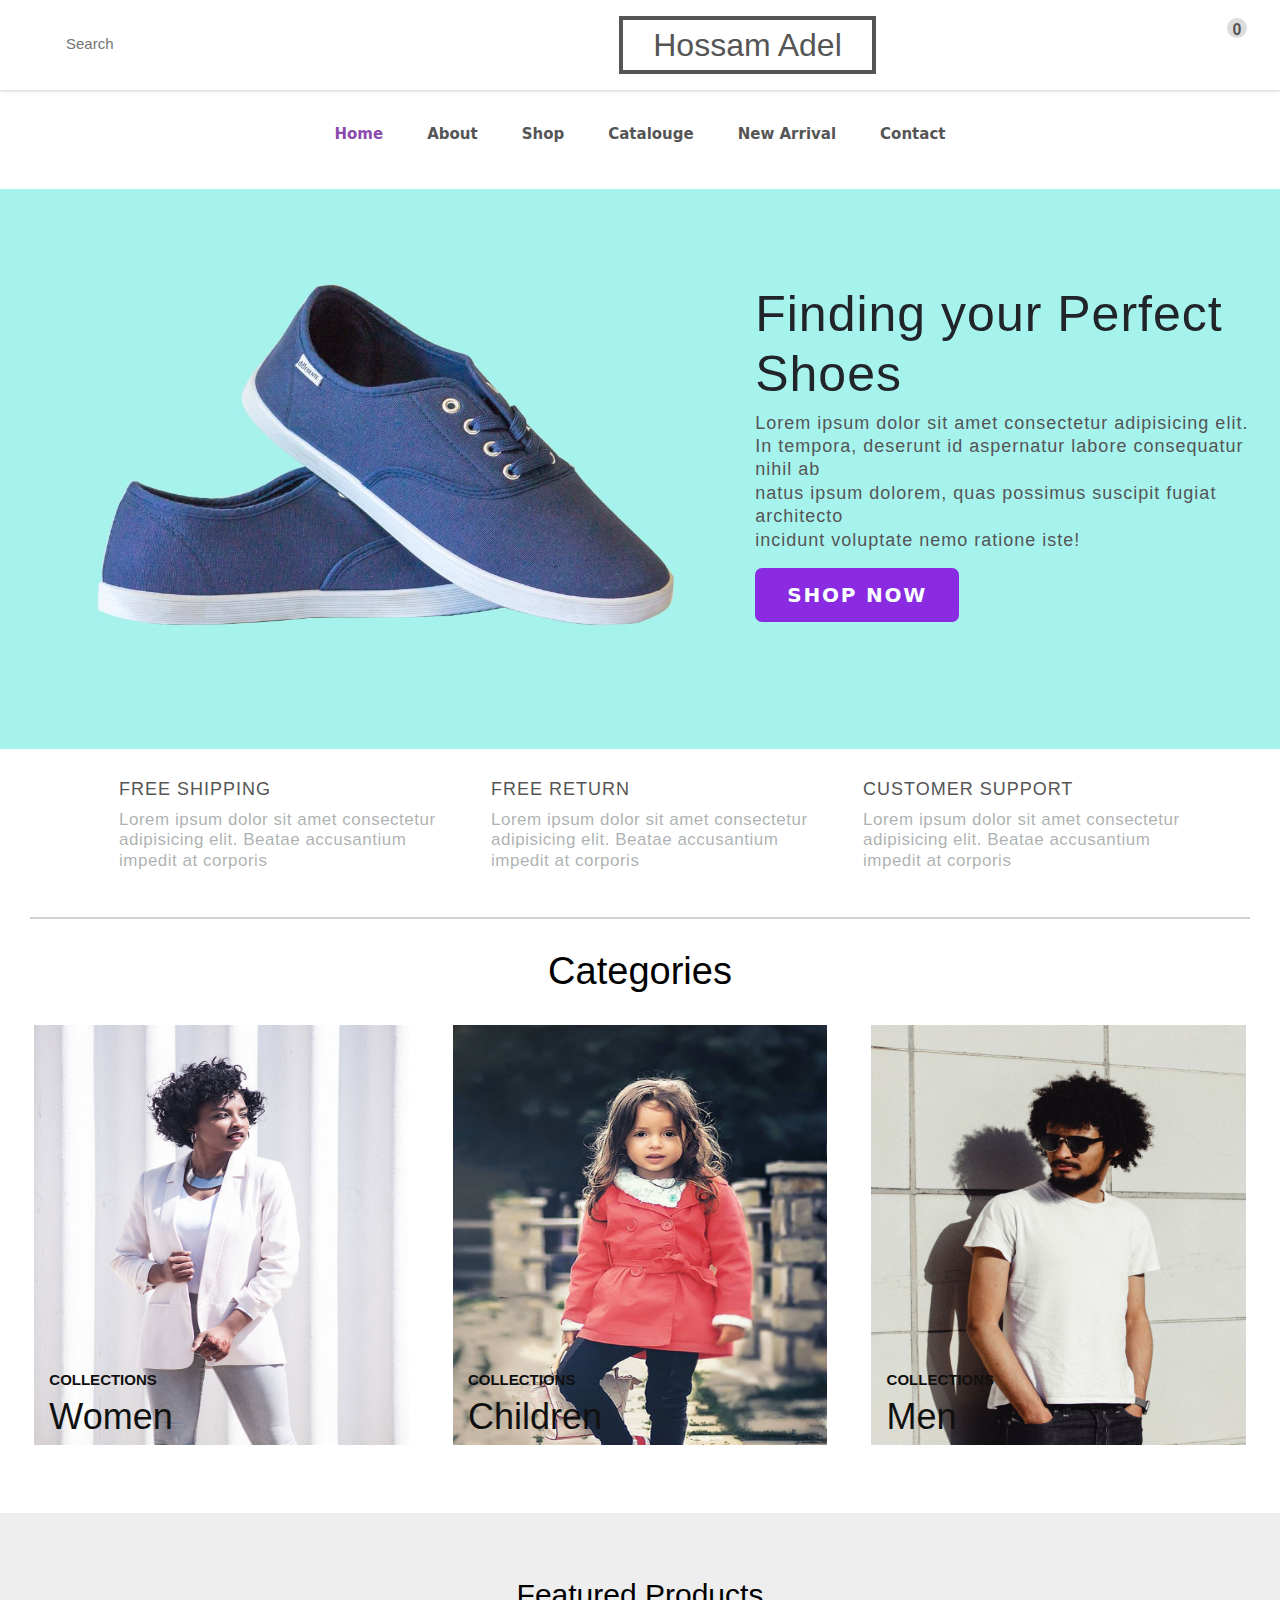
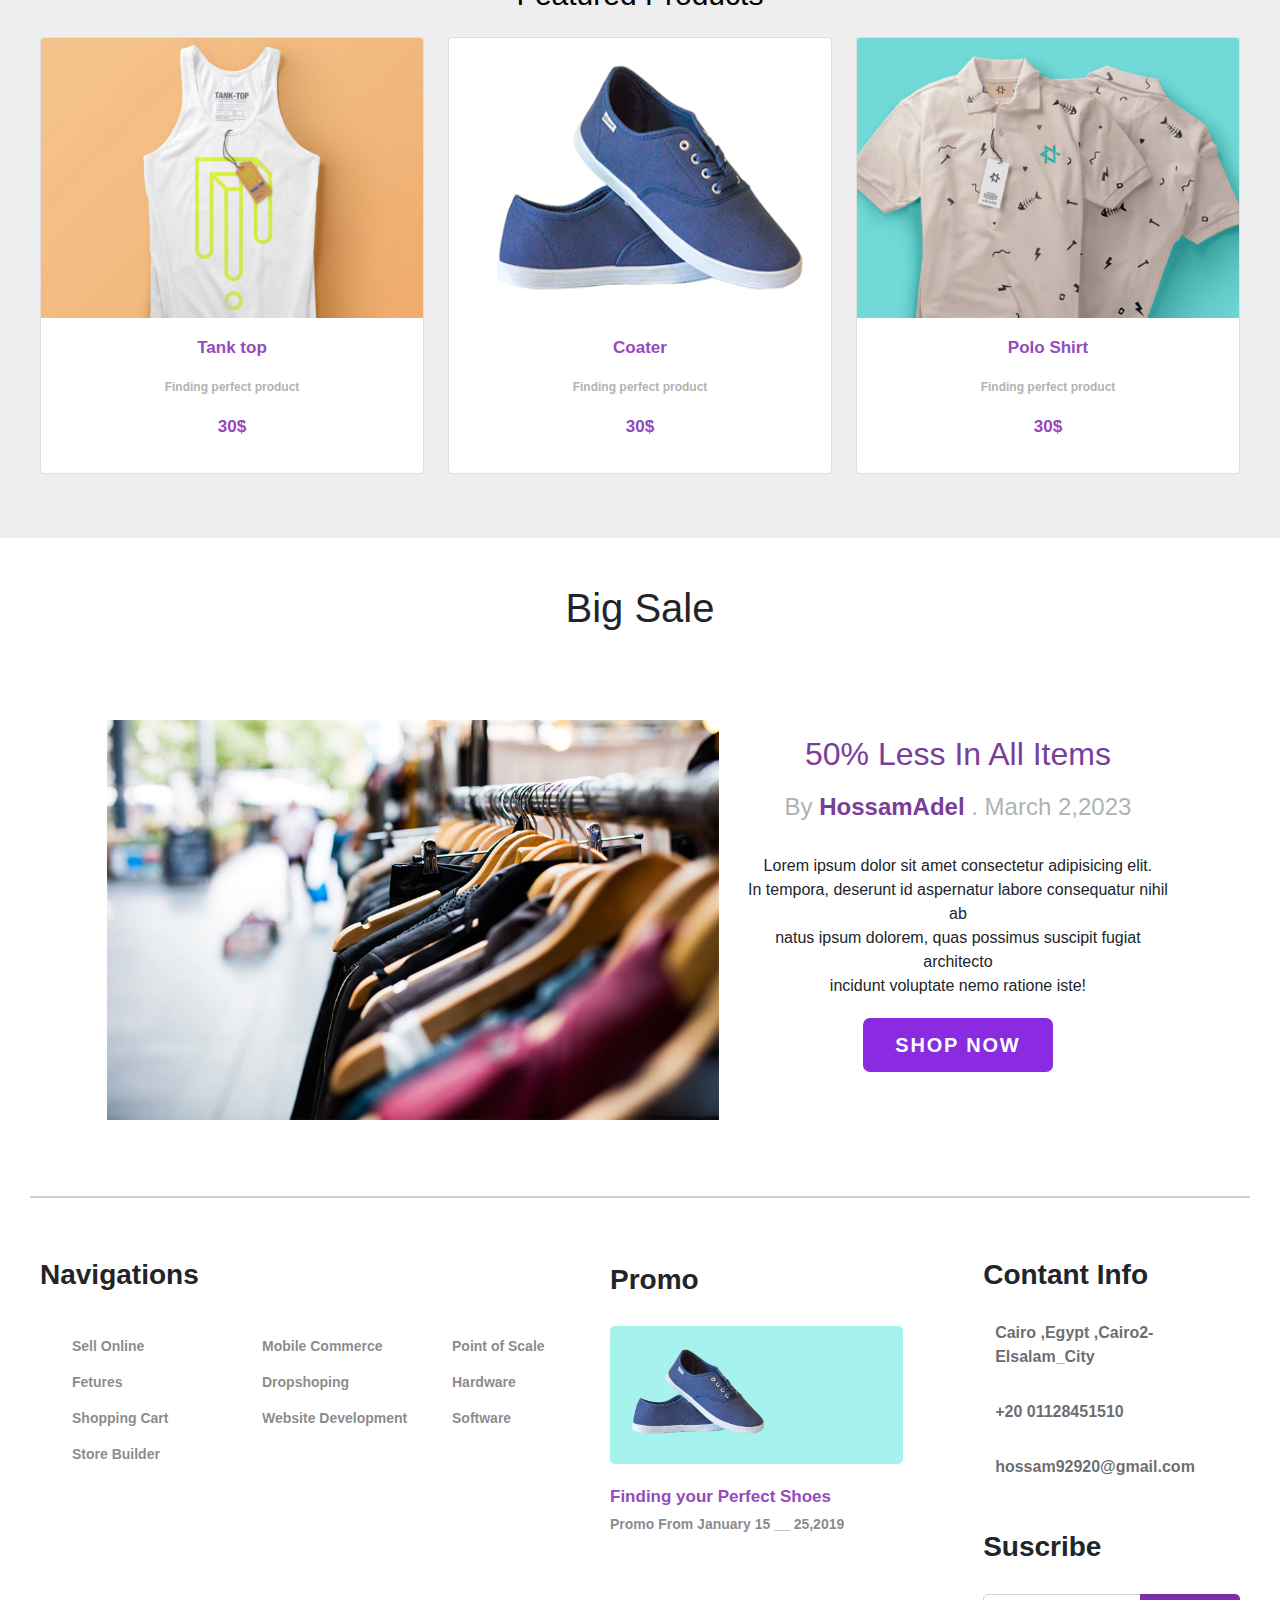
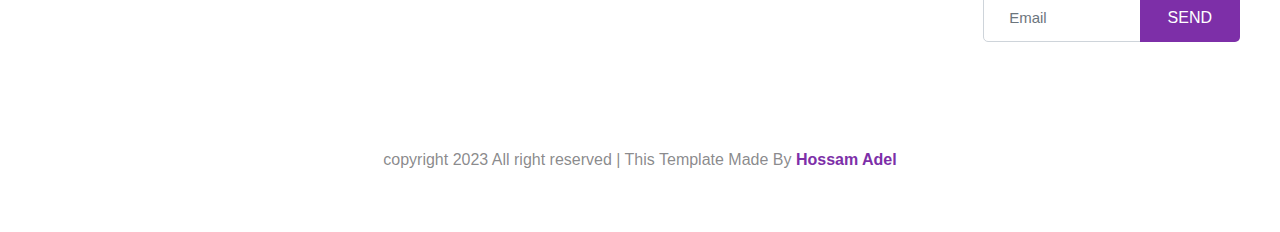
<file: index.html>
<!DOCTYPE html>
<html lang="en">
<head>
    <meta charset="UTF-8">
    <meta http-equiv="X-UA-Compatible" content="IE=edge">
    <meta name="viewport" content="width=device-width, initial-scale=1.0">
    <!-- Bootstrap Link -->
    <link rel="stylesheet" href="css\bootstrap.min.css">
    <!-- Animate Css Link -->
    <link
        rel="stylesheet"
        href="https://cdnjs.cloudflare.com/ajax/libs/animate.css/4.1.1/animate.min.css"
    />
    <!-- Font Awesome Link -->
    <link rel="stylesheet" 
        href="https://cdnjs.cloudflare.com/ajax/libs/font-awesome/6.4.0/css/all.min.css" 
        integrity="sha512-iecdLmaskl7CVkqkXNQ/ZH/XLlvWZOJyj7Yy7tcenmpD1ypASozpmT/E0iPtmFIB46ZmdtAc9eNBvH0H/ZpiBw==" 
        crossorigin="anonymous" 
        referrerpolicy="no-referrer" 
    />
    <!-- Link Css -->
    <link rel="stylesheet" href="css\style.css">
    <title>Hossam Adel</title>
</head>
<body>
    <header>
        <nav class="nav_1 container-fluid">
            <div class="search">
                <input type="text" placeholder="Search">
                <i class="fa-solid fa-magnifying-glass"></i>
            </div>
            <div class="logo">
                <a href="#">Hossam Adel</a>
            </div>
            <div class="icons">
                <a href=""><i class="fa-solid fa-user"></i></a>
                <a href=""><i class="fa-solid fa-heart"></i></a>
                <a class="cart-icon" href=""><span>0</span><i class="fa-solid fa-cart-shopping"></i></a>
            </div>
        </nav>
        <nav class="nav_2">
            <a class="active" href="index.html">Home</a>
            <a href="about.html">About</a>
            <a href="shop.html">Shop</a>
            <a href="">Catalouge</a>
            <a href="">New Arrival</a>
            <a href="">Contact</a>
        </nav>
    </header>
    <section class="first_section">
            <img src="Images\hero_1.jpg" alt="" width="100%" height="600px">
            <div class="description">
                <h1>Finding your Perfect Shoes</h1>
                <p class="d-none d-lg-block">Lorem ipsum dolor sit amet consectetur adipisicing elit. <br> 
                    In tempora, deserunt id aspernatur labore consequatur nihil ab <br>
                    natus ipsum dolorem, quas possimus suscipit fugiat architecto  <br> 
                    incidunt voluptate nemo ratione iste!</p>
                <button class="shop-btn" onclick="document.location=''" >SHOP NOW</button>
            </div>
    </section>
    <section class="container support_section">
        <div class="row mx-auto">
            <div class="col- col-lg-4 support">
                <div class="icon">
                    <i class="fa-solid fa-truck"></i>
                </div>
                <div class="txt">
                    <h1>FREE SHIPPING</h1>
                    <p>Lorem ipsum dolor sit amet consectetur adipisicing elit. Beatae accusantium impedit at corporis</p>
                </div>
            </div>
            <div class="col- col-lg-4 support">
                <div class="icon">
                    <i class="fa-solid fa-rotate-right"></i>
                </div>
                <div class="txt">
                    <h1>FREE RETURN</h1>
                    <p>Lorem ipsum dolor sit amet consectetur adipisicing elit. Beatae accusantium impedit at corporis</p>
                </div>
            </div>
            <div class="col- col-lg-4 support">
                <div class="icon">
                    <i class="fa-solid fa-circle-question"></i>
                </div>
                <div class="txt">
                    <h1>CUSTOMER SUPPORT</h1>
                    <p>Lorem ipsum dolor sit amet consectetur adipisicing elit. Beatae accusantium impedit at corporis</p>
                </div>
            </div>
        </div>
    </section><hr>
    <section class="categories">
        <h1 class="title">Categories</h1>
        <div class="collection container-fluid">
            <div class="row">
                <div class="gender col-sm-12 col-md-4">
                    <figure>
                        <img src="Images\women.jpg" alt="" width="" height="">
                    </figure>
                    <div class="collection_txt px-md-2">
                        <p>COLLECTIONS</p>
                        <h1>Women</h1>
                    </div>
                </div>
                <div class="gender col-sm-12 col-md-4">
                    <figure>
                        <img src="Images\children.jpg" alt="" width="" height="">
                    </figure>
                    <div class="collection_txt px-md-2">
                        <p>COLLECTIONS</p>
                        <h1>Children</h1>
                    </div>
                </div>
                <div class="gender col-sm-12 col-md-4">
                    <figure>
                        <img src="Images\men.jpg" alt="" width="" height="">
                    </figure>
                    <div class="collection_txt px-md-2">
                        <p>COLLECTIONS</p>
                        <h1>Men</h1>
                    </div>
                </div>
            </div>
        </div>
    </section>
    <section class="product_list p-3 mt-5">
        <h1 class="mt-5 mb-4">Featured Products</h1>
        <div class="product_container container-fluid">
            <div class="row justify-content-between m-auto">
                <div class="col-sm-12 col-md-4 mb-5">
                <div class="card ">
                    <img src="Images\cloth_1.jpg" class="card-img-top" alt="..." width="100%" height="280px">
                    <div class="card-body shop_product_txt">
                        <a href=""><p>Tank top</p></a>
                        <p class="p2">Finding perfect product</p>
                        <p>30$</p>
                    </div>
                </div>
                </div>

                <div class="col-sm-12 col-md-4 mb-5">
                <div class="card ">
                    <img src="Images\shoe.png" class="card-img-top" alt="..." width="100%" height="280px">
                    <div class="card-body shop_product_txt">
                        <a href=""><p>Coater</p></a>
                        <p class="p2">Finding perfect product</p>
                        <p>30$</p>
                    </div>
                </div>
                </div>

                <div class="col-sm-12 col-md-4 mb-5">
                <div class="card ">
                    <img src="Images\cloth_2.jpg" class="card-img-top" alt="..." width="100%" height="280px">
                    <div class="card-body shop_product_txt">
                        <a href=""><p>Polo Shirt</p></a>
                        <p class="p2">Finding perfect product</p>
                        <p>30$</p>
                    </div>
                </div>
                </div>
            </div>

        </div>
    </section>
    <section class="big_sale_list p-3">
        <div class="title">
            <h1>Big Sale</h1>
        </div>
        <div class="big_sale row">
            <div class="big_sale_img col-xs-12 col-md-10 col-lg-7">
                <img src="Images\blog_1.jpg" alt="" width="100%" height="400px">
            </div>
            <div class="big_sale_txt col-xs-12 col-md-8 col-lg-5">
                <h1>50% Less In All Items</h1>
                <h4>By <span>HossamAdel</span> . March 2,2023 </h4><br>
                <p>Lorem ipsum dolor sit amet consectetur adipisicing elit. <br> 
                    In tempora, deserunt id aspernatur labore consequatur nihil ab <br>
                    natus ipsum dolorem, quas possimus suscipit fugiat architecto  <br> 
                    incidunt voluptate nemo ratione iste!</p>
                    <button class="shop-btn" onclick="document.location=''" >SHOP NOW</button>
                </div>
        </div>
    </section>
    <hr>
    <footer class="">
        <div class="d-block d-xl-flex foot_1">
            <div class="foot_left">
                <div class="head">
                    <h1>Navigations</h1>
                </div>
                <div class="d-block d-md-flex justify-content-around list">
                    <ul>
                        <li>Sell Online</li>
                        <li>Fetures</li>
                        <li>Shopping Cart</li>
                        <li>Store Builder</li>
                    </ul>
                    <ul>
                        <li>Mobile Commerce</li>
                        <li>Dropshoping</li>
                        <li>Website Development</li>
                    </ul>
                    <ul>
                        <li>Point of Scale</li>
                        <li>Hardware</li>
                        <li>Software</li>
                    </ul>
                </div>
            </div>
            <div class="d-block d-sm-flex foot_right">
                <div class="right_1">
                    <div class="head">
                        <h1>Promo</h1>
                    </div>
                    <img src="Images\hero_1.jpg" alt="" width="" height="">
                    <a href="">Finding your Perfect Shoes</a>
                    <p>Promo From January 15 <span> __ </span>25,2019</p>
                </div>
                <div class="right_2">
                    <div class="head">
                        <h1>Contant Info</h1>
                    </div>
                    <div class="info">
                        <div class="location">
                            <i class="fa-sharp fa-solid fa-location-dot"></i>
                            <p>Cairo ,Egypt ,Cairo2-Elsalam_City</p>
                        </div>
                        <div class="number">
                            <i class="fa-solid fa-phone"></i>
                            <p>+20 01128451510</p>
                        </div>
                        <div class="mail">
                            <i class="fa-solid fa-envelope"></i>
                            <p>hossam92920@gmail.com</p>
                        </div>
                    </div>
                    <div class="form">
                        <div class="head">
                            <h1>Suscribe</h1>
                        </div>
                        <div class="input-group mb-3">
                            <input type="email" class="form-control email" placeholder="Email" aria-label="Recipient's username" aria-describedby="button-addon2">
                            <button class="btn btn-outline-secondary submit" type="submit" id="button-addon2">SEND</button>
                        </div>

                    </div>
                </div>
            </div>
        </div>
        <div class="foot_2">
            <p>copyright 2023 All right reserved | This Template Made By <span>Hossam Adel</span></p>
        </div>
    </footer>




<!-- Bootstrap Links JS -->
<script src="js\popper.min.js"></script>
<script src="js\bootstrap.min.js"></script>
<!-- Main JS Link -->
<script src="js\main.js"></script>
</body>
</html>
</file>
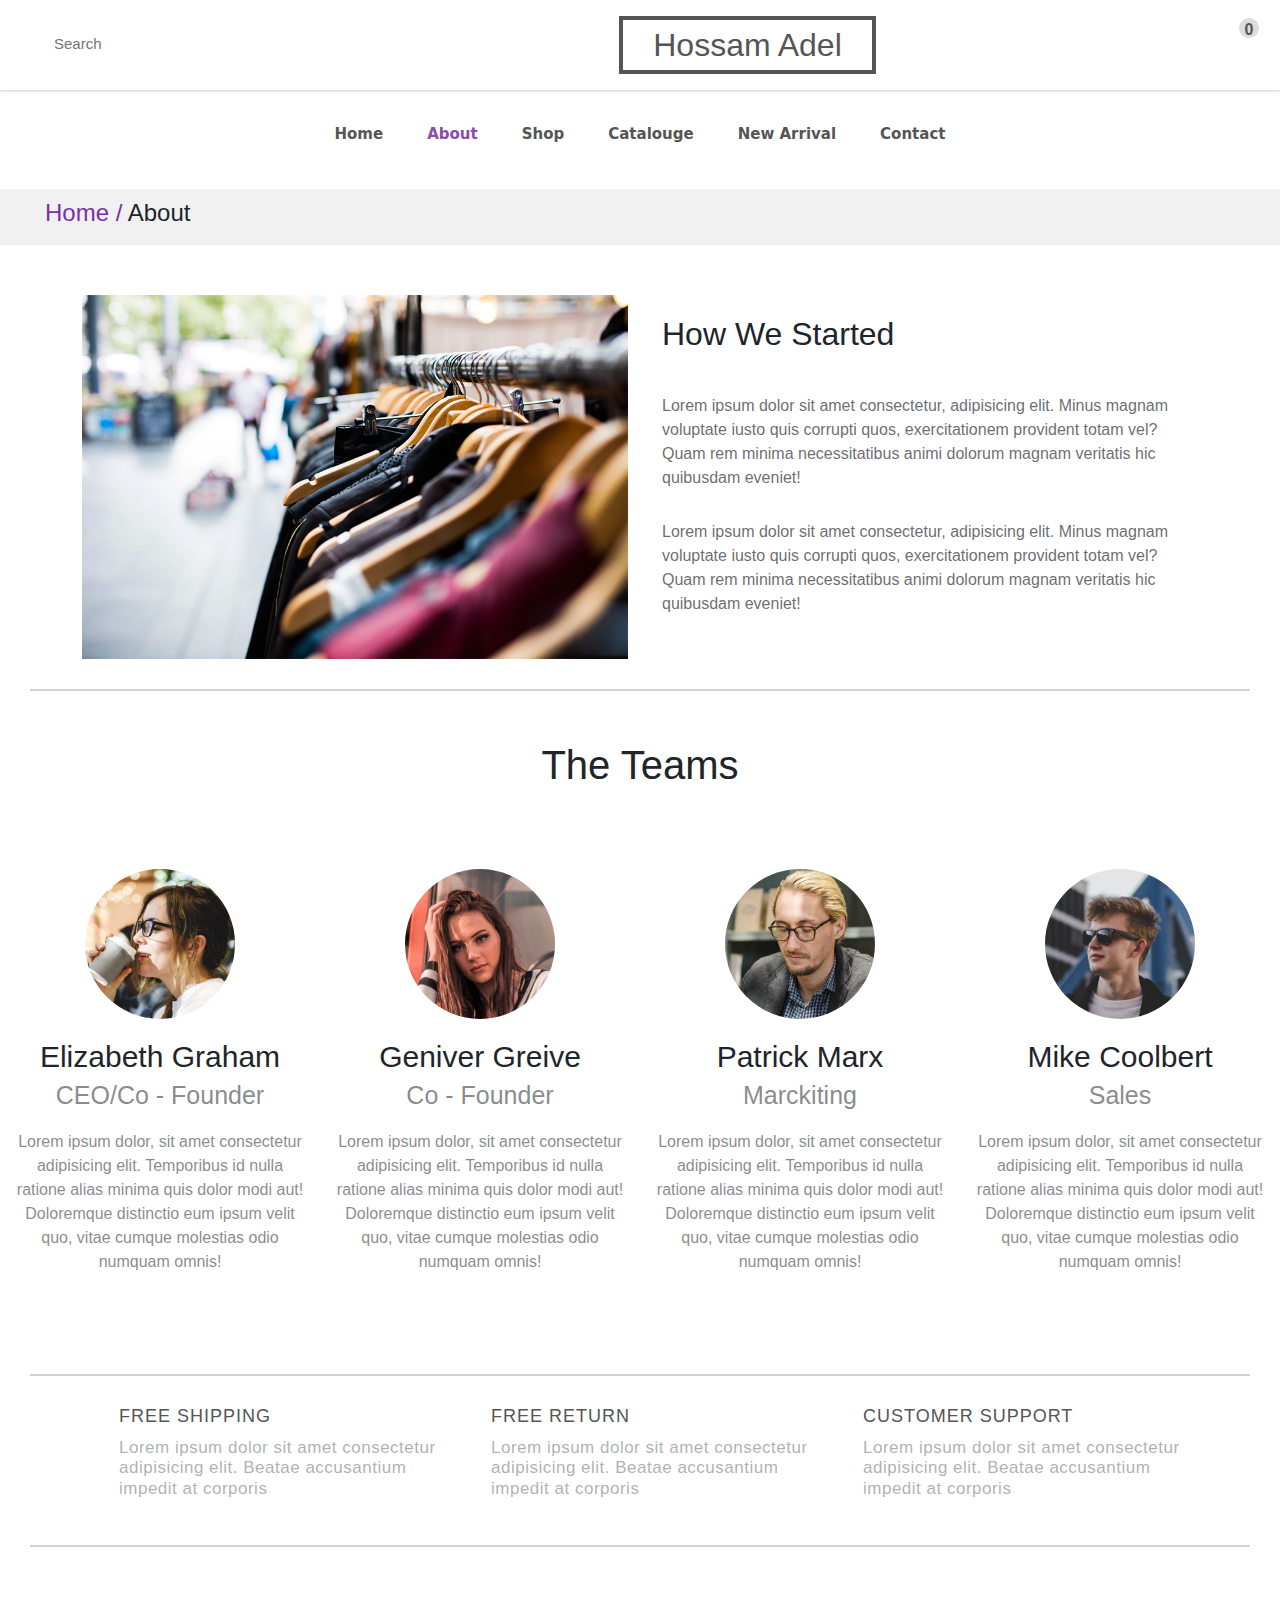
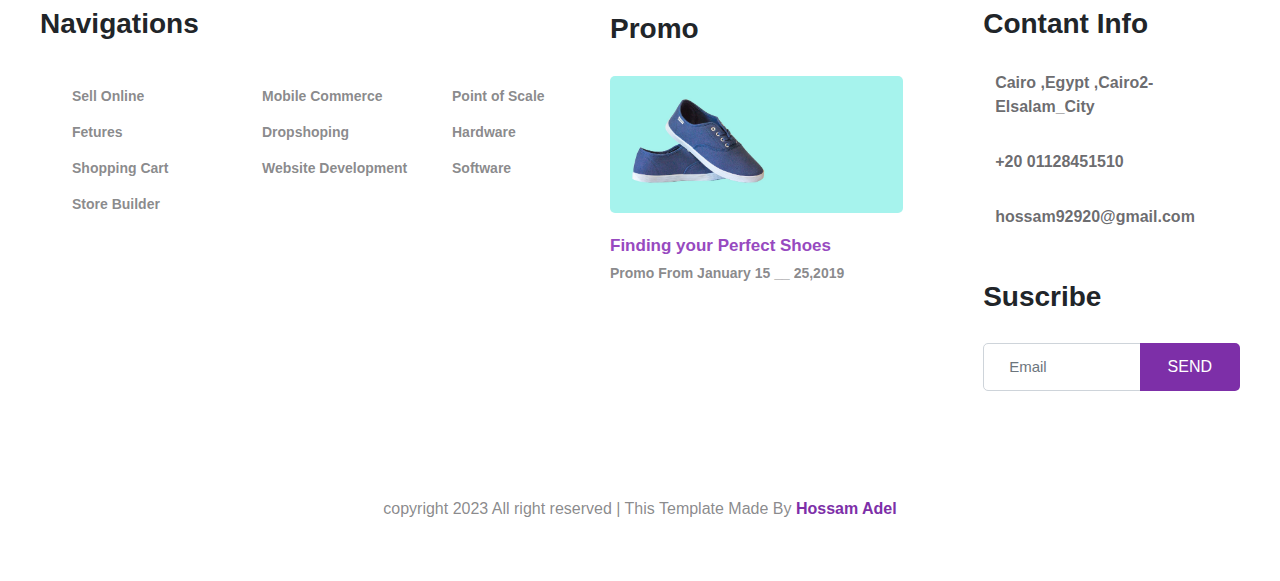
<file: about.html>
<!DOCTYPE html>
<html lang="en">
<head>
    <meta charset="UTF-8">
    <meta http-equiv="X-UA-Compatible" content="IE=edge">
    <meta name="viewport" content="width=device-width, initial-scale=1.0">
    <!-- Bootstrap Link -->
    <link rel="stylesheet" href="css\bootstrap.min.css">
    <!-- Animate Css Link -->
    <link
        rel="stylesheet"
        href="https://cdnjs.cloudflare.com/ajax/libs/animate.css/4.1.1/animate.min.css"
    />
    <!-- Font Awesome Link -->
    <link rel="stylesheet" 
        href="https://cdnjs.cloudflare.com/ajax/libs/font-awesome/6.4.0/css/all.min.css" 
        integrity="sha512-iecdLmaskl7CVkqkXNQ/ZH/XLlvWZOJyj7Yy7tcenmpD1ypASozpmT/E0iPtmFIB46ZmdtAc9eNBvH0H/ZpiBw==" 
        crossorigin="anonymous" 
        referrerpolicy="no-referrer" 
    />
    <!-- Link Css -->
    <link rel="stylesheet" href="css\style.css">
    <title>About</title>
</head>
<body>
    <header>
        <nav class="nav_1">
            <div class="search">
                <input type="text" placeholder="Search">
                <i class="fa-solid fa-magnifying-glass"></i>
            </div>
            <div class="logo">
                <a href="#">Hossam Adel</a>
            </div>
            <div class="icons">
                <a href=""><i class="fa-solid fa-user"></i></a>
                <a href=""><i class="fa-solid fa-heart"></i></a>
                <a class="cart-icon" href=""><span>0</span><i class="fa-solid fa-cart-shopping"></i></a>
            </div>
        </nav>
        <nav class="nav_2">
            <a href="index.html">Home</a>
            <a class="active" href="about.html">About</a>
            <a href="shop.html">Shop</a>
            <a href="">Catalouge</a>
            <a href="">New Arrival</a>
            <a href="">Contact</a>
        </nav>

        <div class="Nav_name">
            <h4><span>Home   /</span>   About</h4>
        </div>
    </header>
    <section class="introduction">
        <div class="container">
            <div class="row">
                <div class="col-md-6 col-sm-12 introduction_img">
                    <img src="Images\blog_1.jpg" alt="" width="100%" height="">
                </div>
                <div class="col-md-6 col-sm-12 introduction_txt">
                    <h1>How We Started</h1>
                    <p>Lorem ipsum dolor sit amet consectetur, adipisicing elit. Minus magnam voluptate iusto quis corrupti quos, exercitationem provident totam vel? Quam rem minima necessitatibus animi dolorum magnam veritatis hic quibusdam eveniet!</p>
                    <p>Lorem ipsum dolor sit amet consectetur, adipisicing elit. Minus magnam voluptate iusto quis corrupti quos, exercitationem provident totam vel? Quam rem minima necessitatibus animi dolorum magnam veritatis hic quibusdam eveniet!</p>
                </div>
            </div>
        </div>
    </section><hr>
    <section class="team_section">
        <div class="team_head">
            <h1>The Teams</h1>
        </div>
        <div class="teamwork">
            <div class="row team">
            <div class="col-lg-3 col-md-3 col-sm-6">
                <img src="Images\person_1.jpg" alt="">
                <div class="team_name">
                    <h1>Elizabeth Graham</h1>
                    <h4>CEO/Co - Founder</h4>
                    <p>Lorem ipsum dolor, sit amet consectetur adipisicing elit. Temporibus id nulla ratione alias minima quis dolor modi aut! Doloremque distinctio eum ipsum velit quo, vitae cumque molestias odio numquam omnis!</p>
                </div>
            </div>
            <div class="col-lg-3 col-md-3 col-sm-6">
                <img src="Images\person_2.jpg" alt="">
                <div class="team_name">
                    <h1>Geniver Greive</h1>
                    <h4>Co - Founder</h4>
                    <p>Lorem ipsum dolor, sit amet consectetur adipisicing elit. Temporibus id nulla ratione alias minima quis dolor modi aut! Doloremque distinctio eum ipsum velit quo, vitae cumque molestias odio numquam omnis!</p>
                </div>
            </div>
            <div class="col-lg-3 col-md-3 col-sm-6">
                <img src="Images\person_3.jpg" alt="">
                <div class="team_name">
                    <h1>Patrick Marx</h1>
                    <h4>Marckiting</h4>
                    <p>Lorem ipsum dolor, sit amet consectetur adipisicing elit. Temporibus id nulla ratione alias minima quis dolor modi aut! Doloremque distinctio eum ipsum velit quo, vitae cumque molestias odio numquam omnis!</p>
                </div>
            </div>
            <div class="col-lg-3 col-md-3 col-sm-6">
                <img src="Images\person_4.jpg" alt="">
                <div class="team_name">
                    <h1>Mike Coolbert</h1>
                    <h4>Sales</h4>
                    <p>Lorem ipsum dolor, sit amet consectetur adipisicing elit. Temporibus id nulla ratione alias minima quis dolor modi aut! Doloremque distinctio eum ipsum velit quo, vitae cumque molestias odio numquam omnis!</p>
                </div>
            </div>
            </div>

        </div>
    </section> <hr>
    <section class="container support_section">
        <div class="row mx-auto">
            <div class="col- col-lg-4 support">
                <div class="icon">
                    <i class="fa-solid fa-truck"></i>
                </div>
                <div class="txt">
                    <h1>FREE SHIPPING</h1>
                    <p>Lorem ipsum dolor sit amet consectetur adipisicing elit. Beatae accusantium impedit at corporis</p>
                </div>
            </div>
            <div class="col- col-lg-4 support">
                <div class="icon">
                    <i class="fa-solid fa-rotate-right"></i>
                </div>
                <div class="txt">
                    <h1>FREE RETURN</h1>
                    <p>Lorem ipsum dolor sit amet consectetur adipisicing elit. Beatae accusantium impedit at corporis</p>
                </div>
            </div>
            <div class="col- col-lg-4 support">
                <div class="icon">
                    <i class="fa-solid fa-circle-question"></i>
                </div>
                <div class="txt">
                    <h1>CUSTOMER SUPPORT</h1>
                    <p>Lorem ipsum dolor sit amet consectetur adipisicing elit. Beatae accusantium impedit at corporis</p>
                </div>
            </div>
        </div>
    </section><hr>
    <footer class="">
        <div class="d-block d-xl-flex foot_1">
            <div class="foot_left">
                <div class="head">
                    <h1>Navigations</h1>
                </div>
                <div class="d-block d-md-flex justify-content-around list">
                    <ul>
                        <li>Sell Online</li>
                        <li>Fetures</li>
                        <li>Shopping Cart</li>
                        <li>Store Builder</li>
                    </ul>
                    <ul>
                        <li>Mobile Commerce</li>
                        <li>Dropshoping</li>
                        <li>Website Development</li>
                    </ul>
                    <ul>
                        <li>Point of Scale</li>
                        <li>Hardware</li>
                        <li>Software</li>
                    </ul>
                </div>
            </div>
            <div class="d-block d-sm-flex foot_right">
                <div class="right_1">
                    <div class="head">
                        <h1>Promo</h1>
                    </div>
                    <img src="Images\hero_1.jpg" alt="" width="" height="">
                    <a href="">Finding your Perfect Shoes</a>
                    <p>Promo From January 15 <span> __ </span>25,2019</p>
                </div>
                <div class="right_2">
                    <div class="head">
                        <h1>Contant Info</h1>
                    </div>
                    <div class="info">
                        <div class="location">
                            <i class="fa-sharp fa-solid fa-location-dot"></i>
                            <p>Cairo ,Egypt ,Cairo2-Elsalam_City</p>
                        </div>
                        <div class="number">
                            <i class="fa-solid fa-phone"></i>
                            <p>+20 01128451510</p>
                        </div>
                        <div class="mail">
                            <i class="fa-solid fa-envelope"></i>
                            <p>hossam92920@gmail.com</p>
                        </div>
                    </div>
                    <div class="form">
                        <div class="head">
                            <h1>Suscribe</h1>
                        </div>
                        <div class="input-group mb-3">
                            <input type="email" class="form-control email" placeholder="Email" aria-label="Recipient's username" aria-describedby="button-addon2">
                            <button class="btn btn-outline-secondary submit" type="submit" id="button-addon2">SEND</button>
                        </div>

                    </div>
                </div>
            </div>
        </div>
        <div class="foot_2">
            <p>copyright 2023 All right reserved | This Template Made By <span>Hossam Adel</span></p>
        </div>
    </footer>



<!-- Bootstrap Links JS -->
<script src="js\popper.min.js"></script>
<script src="js\bootstrap.min.js"></script>
<!-- Main JS Link -->
<script src="js\main.js"></script>
</body>
</html>
</file>
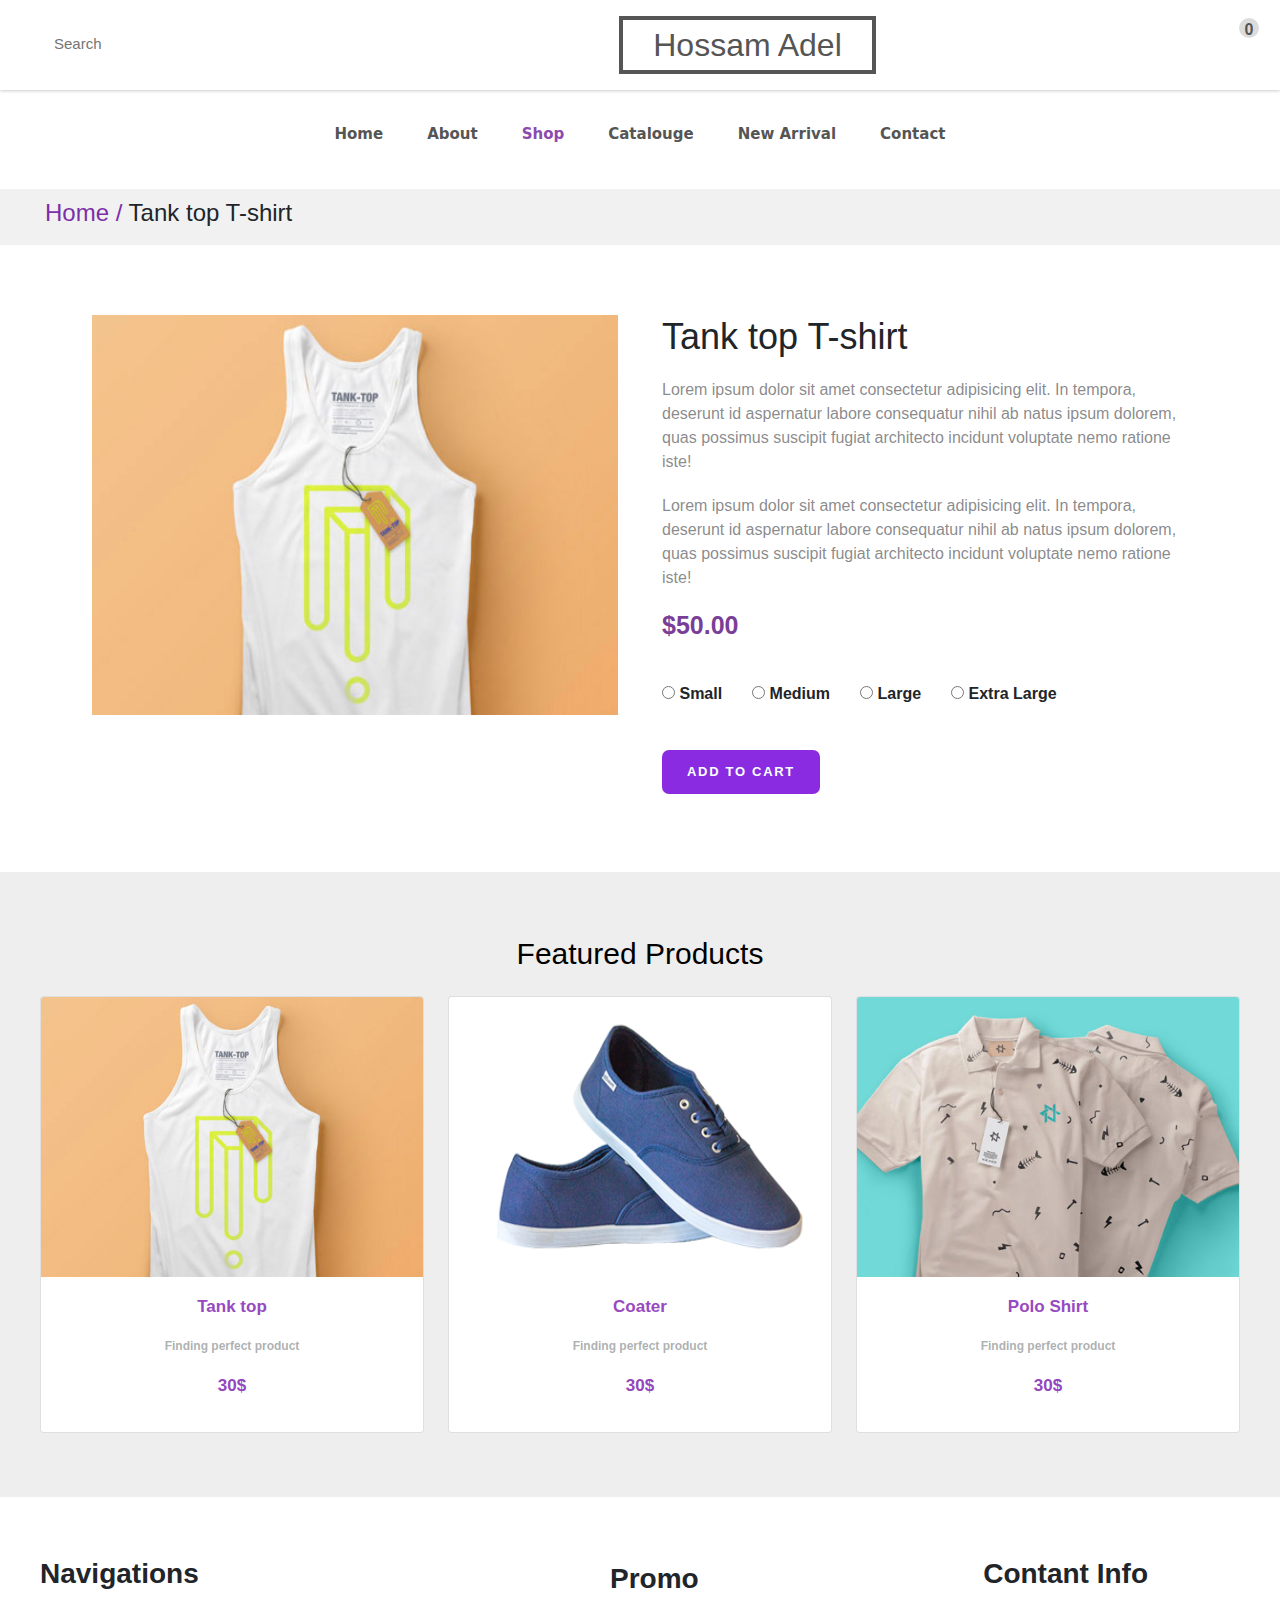
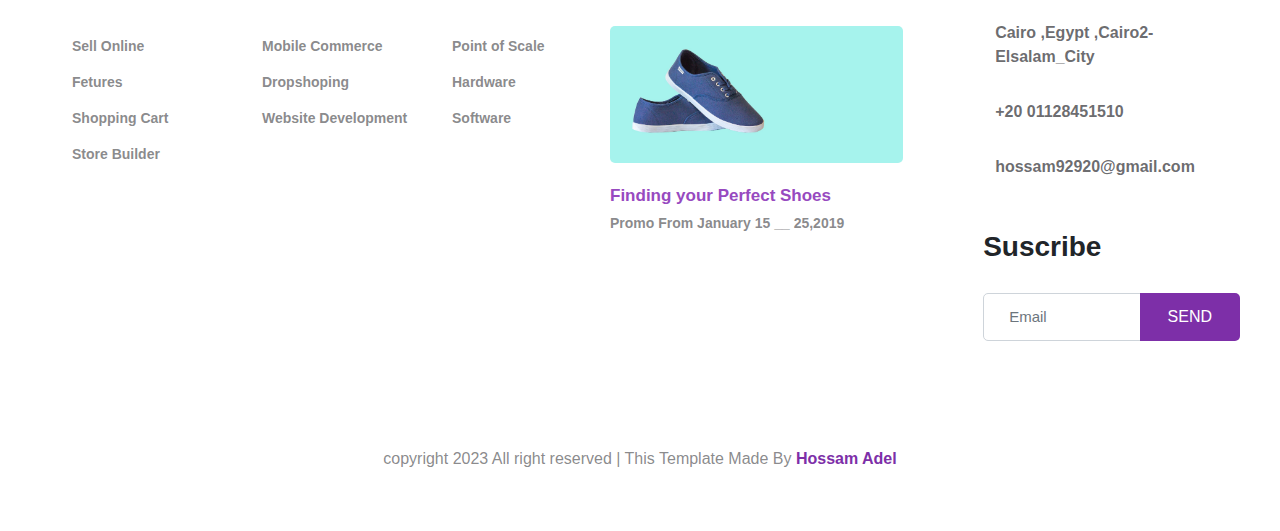
<file: product.html>
<!DOCTYPE html>
<html lang="en">
<head>
    <meta charset="UTF-8">
    <meta http-equiv="X-UA-Compatible" content="IE=edge">
    <meta name="viewport" content="width=device-width, initial-scale=1.0">
    <!-- Bootstrap Link -->
    <link rel="stylesheet" href="css\bootstrap.min.css">
    <!-- Animate Css Link -->
    <link
        rel="stylesheet"
        href="https://cdnjs.cloudflare.com/ajax/libs/animate.css/4.1.1/animate.min.css"
    />
    <!-- Font Awesome Link -->
    <link rel="stylesheet" 
        href="https://cdnjs.cloudflare.com/ajax/libs/font-awesome/6.4.0/css/all.min.css" 
        integrity="sha512-iecdLmaskl7CVkqkXNQ/ZH/XLlvWZOJyj7Yy7tcenmpD1ypASozpmT/E0iPtmFIB46ZmdtAc9eNBvH0H/ZpiBw==" 
        crossorigin="anonymous" 
        referrerpolicy="no-referrer" 
    />
    <!-- Link Css -->
    <link rel="stylesheet" href="css\style.css">
    <title>Tank top T-shirt</title>
</head>
<body>
    <header>
        <nav class="nav_1">
            <div class="search">
                <input type="text" placeholder="Search">
                <i class="fa-solid fa-magnifying-glass"></i>
            </div>
            <div class="logo">
                <a href="#">Hossam Adel</a>
            </div>
            <div class="icons">
                <a href=""><i class="fa-solid fa-user"></i></a>
                <a href=""><i class="fa-solid fa-heart"></i></a>
                <a class="cart-icon" href=""><span>0</span><i class="fa-solid fa-cart-shopping"></i></a>
            </div>
        </nav>
        <nav class="nav_2">
            <a href="index.html">Home</a>
            <a href="about.html">About</a>
            <a class="active" href="shop.html">Shop</a>
            <a href="">Catalouge</a>
            <a href="">New Arrival</a>
            <a href="">Contact</a>
        </nav>
        <div class="Nav_name">
            <h4><span>Home /</span> Tank top T-shirt</h4>
        </div>
    </header>
    <section class="t_shirt">
        <div class="container">
            <div class="row">
                <div class="col-xs-12 col-lg-6">
                    <div class="t_shirt_img">
                        <img src="Images\cloth_1.jpg" alt="" width="100%" height="400px">
                    </div>
                </div>
                <div class="col-xs-12 col-lg-6">
                    <div class="t_shirt_txt">
                        <h1>Tank top T-shirt</h1>
                        <p>Lorem ipsum dolor sit amet consectetur adipisicing elit. In tempora, deserunt id aspernatur labore consequatur nihil ab natus ipsum dolorem, quas possimus suscipit fugiat architecto incidunt voluptate nemo ratione iste!</p>
                        <p>Lorem ipsum dolor sit amet consectetur adipisicing elit. In tempora, deserunt id aspernatur labore consequatur nihil ab natus ipsum dolorem, quas possimus suscipit fugiat architecto incidunt voluptate nemo ratione iste!</p>
                        <h4>$50.00</h4><br>
                        <div class="radio">
                            <div>
                                <input type="radio" value="" id="s" name="Size">
                                <label for="s"><b>Small</b></label>
                            </div>
                            <div>
                                <input type="radio" value="" id="m" name="Size">
                                <label for="m"><b>Medium</b></label>
                            </div>
                            <div>
                                <input type="radio" value="" id="l" name="Size">
                                <label for="l"><b>Large</b></label>
                            </div>
                            <div>
                                <input type="radio" value="" id="xl" name="Size">
                                <label for="xl"><b>Extra Large</b></label>
                            </div>
                        </div>
                        <br>
                        <button class="addcart" onclick="document.location=''" >ADD TO CART</button>
                    </div>
                </div>
            </div>
        </div>
    </section>
    <section class="product_list p-3 mt-5">
        <h1 class="mt-5 mb-4">Featured Products</h1>
        <div class="product_container container-fluid">
            <div class="row justify-content-between m-auto">
                <div class="col-sm-12 col-md-4 mb-5">
                <div class="card ">
                    <img src="Images\cloth_1.jpg" class="card-img-top" alt="..." width="100%" height="280px">
                    <div class="card-body shop_product_txt">
                        <a href=""><p>Tank top</p></a>
                        <p class="p2">Finding perfect product</p>
                        <p>30$</p>
                    </div>
                </div>
                </div>

                <div class="col-sm-12 col-md-4 mb-5">
                <div class="card ">
                    <img src="Images\shoe.png" class="card-img-top" alt="..." width="100%" height="280px">
                    <div class="card-body shop_product_txt">
                        <a href=""><p>Coater</p></a>
                        <p class="p2">Finding perfect product</p>
                        <p>30$</p>
                    </div>
                </div>
                </div>

                <div class="col-sm-12 col-md-4 mb-5">
                <div class="card ">
                    <img src="Images\cloth_2.jpg" class="card-img-top" alt="..." width="100%" height="280px">
                    <div class="card-body shop_product_txt">
                        <a href=""><p>Polo Shirt</p></a>
                        <p class="p2">Finding perfect product</p>
                        <p>30$</p>
                    </div>
                </div>
                </div>
            </div>

        </div>
    </section>
    <footer class="">
        <div class="d-block d-xl-flex foot_1">
            <div class="foot_left">
                <div class="head">
                    <h1>Navigations</h1>
                </div>
                <div class="d-block d-md-flex justify-content-around list">
                    <ul>
                        <li>Sell Online</li>
                        <li>Fetures</li>
                        <li>Shopping Cart</li>
                        <li>Store Builder</li>
                    </ul>
                    <ul>
                        <li>Mobile Commerce</li>
                        <li>Dropshoping</li>
                        <li>Website Development</li>
                    </ul>
                    <ul>
                        <li>Point of Scale</li>
                        <li>Hardware</li>
                        <li>Software</li>
                    </ul>
                </div>
            </div>
            <div class="d-block d-sm-flex foot_right">
                <div class="right_1">
                    <div class="head">
                        <h1>Promo</h1>
                    </div>
                    <img src="Images\hero_1.jpg" alt="" width="" height="">
                    <a href="">Finding your Perfect Shoes</a>
                    <p>Promo From January 15 <span> __ </span>25,2019</p>
                </div>
                <div class="right_2">
                    <div class="head">
                        <h1>Contant Info</h1>
                    </div>
                    <div class="info">
                        <div class="location">
                            <i class="fa-sharp fa-solid fa-location-dot"></i>
                            <p>Cairo ,Egypt ,Cairo2-Elsalam_City</p>
                        </div>
                        <div class="number">
                            <i class="fa-solid fa-phone"></i>
                            <p>+20 01128451510</p>
                        </div>
                        <div class="mail">
                            <i class="fa-solid fa-envelope"></i>
                            <p>hossam92920@gmail.com</p>
                        </div>
                    </div>
                    <div class="form">
                        <div class="head">
                            <h1>Suscribe</h1>
                        </div>
                        <div class="input-group mb-3">
                            <input type="email" class="form-control email" placeholder="Email" aria-label="Recipient's username" aria-describedby="button-addon2">
                            <button class="btn btn-outline-secondary submit" type="submit" id="button-addon2">SEND</button>
                        </div>

                    </div>
                </div>
            </div>
        </div>
        <div class="foot_2">
            <p>copyright 2023 All right reserved | This Template Made By <span>Hossam Adel</span></p>
        </div>
    </footer>

<!-- Bootstrap Links JS -->
<script src="js\popper.min.js"></script>
<script src="js\bootstrap.min.js"></script>
<!-- Main JS Link -->
<script src="js\main.js"></script>
</body>
</html>
</file>
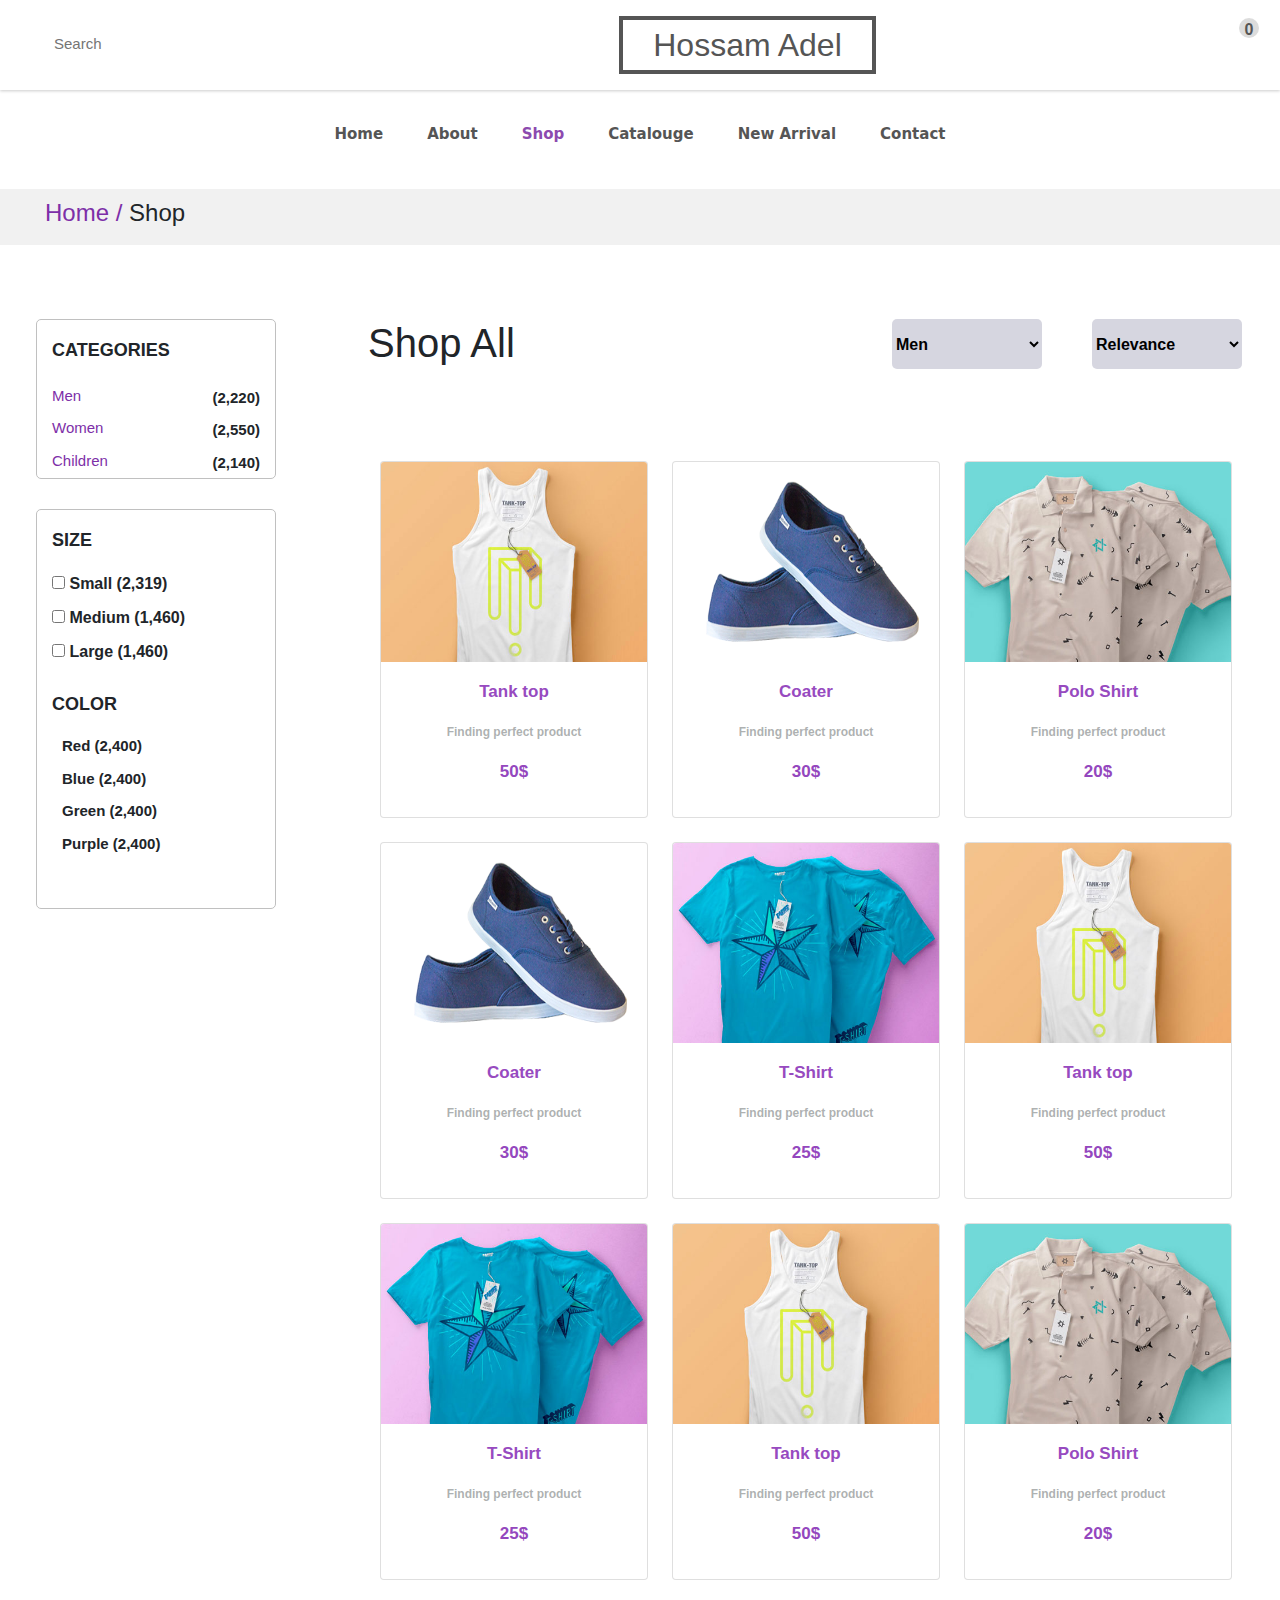
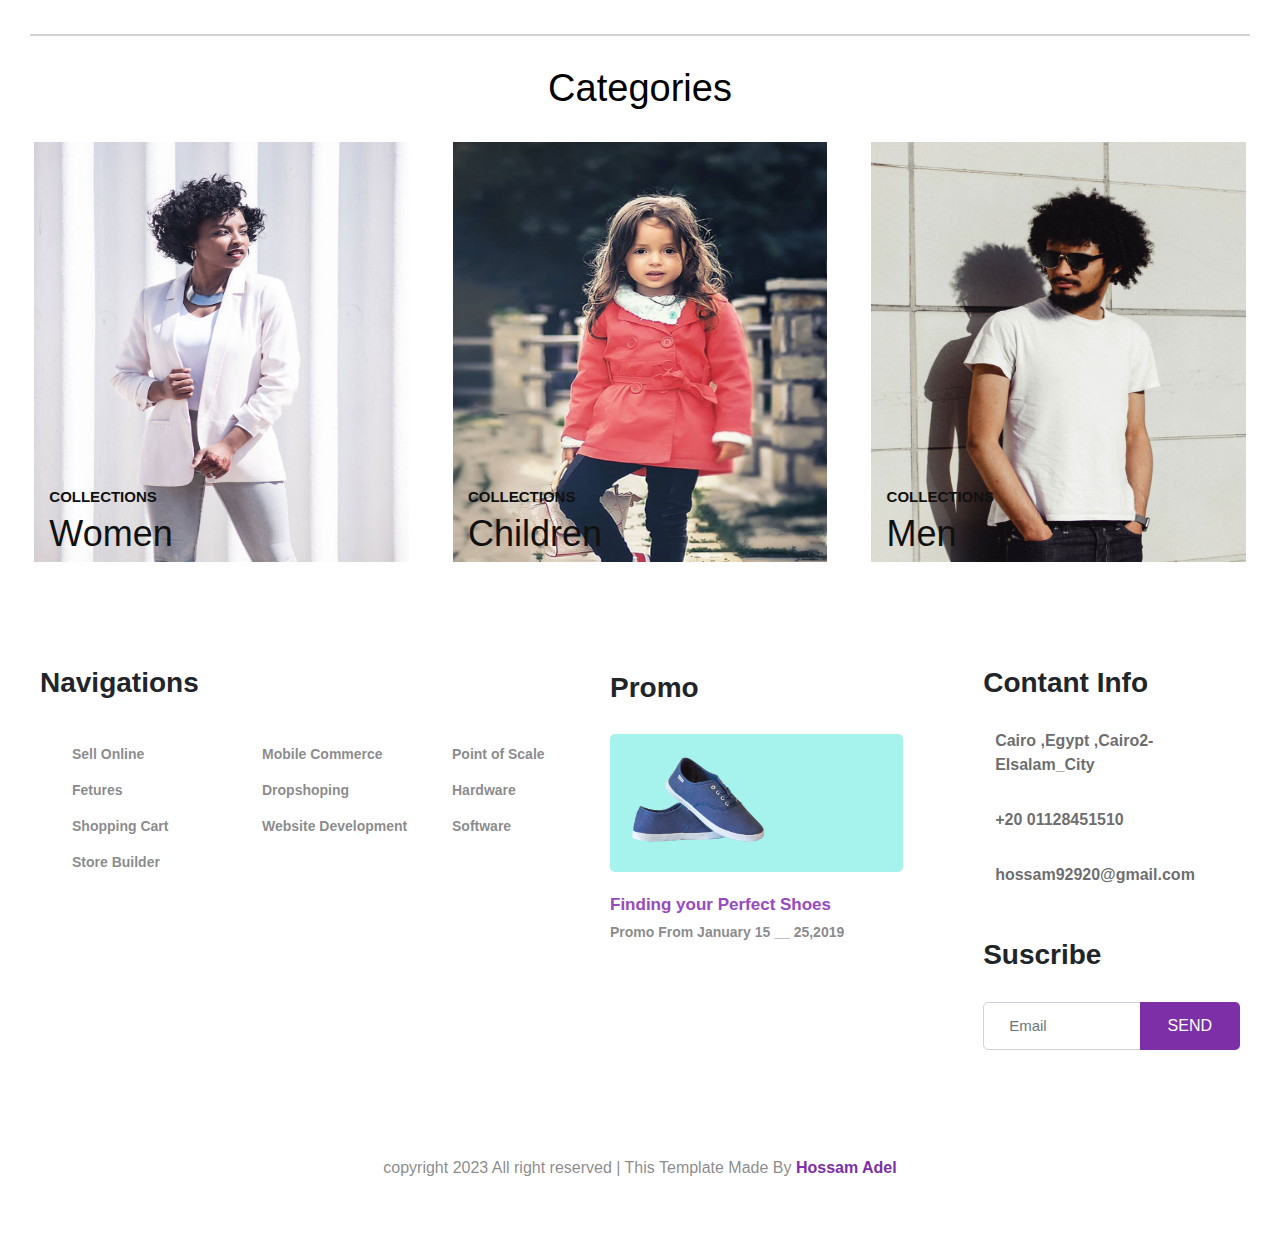
<file: shop.html>
<!DOCTYPE html>
<html lang="en">
<head>
    <meta charset="UTF-8">
    <meta http-equiv="X-UA-Compatible" content="IE=edge">
    <meta name="viewport" content="width=device-width, initial-scale=1.0">
    <!-- Bootstrap Link -->
    <link rel="stylesheet" href="css\bootstrap.min.css">
    <!-- Animate Css Link -->
    <link
        rel="stylesheet"
        href="https://cdnjs.cloudflare.com/ajax/libs/animate.css/4.1.1/animate.min.css"
    />
    <!-- Font Awesome Link -->
    <link rel="stylesheet" 
        href="https://cdnjs.cloudflare.com/ajax/libs/font-awesome/6.4.0/css/all.min.css" 
        integrity="sha512-iecdLmaskl7CVkqkXNQ/ZH/XLlvWZOJyj7Yy7tcenmpD1ypASozpmT/E0iPtmFIB46ZmdtAc9eNBvH0H/ZpiBw==" 
        crossorigin="anonymous" 
        referrerpolicy="no-referrer" 
    />
    <!-- Link Css -->
    <link rel="stylesheet" href="css\style.css">
    <title>Shop</title>
</head>
<body>
    <header>
        <nav class="nav_1">
            <div class="search">
                <input type="text" placeholder="Search">
                <i class="fa-solid fa-magnifying-glass"></i>
            </div>
            <div class="logo">
                <a href="#">Hossam Adel</a>
            </div>
            <div class="icons">
                <a href=""><i class="fa-solid fa-user"></i></a>
                <a href=""><i class="fa-solid fa-heart"></i></a>
                <a class="cart-icon" href=""><span>0</span><i class="fa-solid fa-cart-shopping"></i></a>
            </div>
        </nav>
        <nav class="nav_2">
            <a href="index.html">Home</a>
            <a href="about.html">About</a>
            <a class="active" href="shop.html">Shop</a>
            <a href="">Catalouge</a>
            <a href="">New Arrival</a>
            <a href="">Contact</a>
        </nav>


        <div class="Nav_name">
            <h4><span>Home   /</span>   Shop</h4>
        </div>
    </header>
    <section class="shopping container-fluid">
        <div class="row p-lg-4 justify-content-between">
            <div class="col-lg-3 d-none d-lg-block left_side">
                <div class="shop_category">
                    <h2>CATEGORIES</h2>
                    <div>
                        <h4>Men</h4>
                        <p>(2,220)</p>
                    </div>
                    <div>
                        <h4>Women</h4>
                        <p>(2,550)</p>
                    </div>
                    <div>
                        <h4>Children</h4>
                        <p>(2,140)</p>
                    </div>
                </div>
                <div class="shop_filter">
                    <div class="size">
                        <h2>SIZE</h2>
                        <div class="checkbox">
                            <div>
                                <input type="checkbox" value="" id="s" name="Size">
                                <label for="s"><b>Small (2,319)</b></label>
                            </div>
                            <div>
                                <input type="checkbox" value="" id="m" name="Size">
                                <label for="m"><b>Medium (1,460)</b></label>
                            </div>
                            <div>
                                <input type="checkbox" value="" id="l" name="Size">
                                <label for="l"><b>Large (1,460)</b></label>
                            </div>
                        </div>
                    </div>
                    <div class="color">
                        <h2>COLOR</h2>
                        <div class="red">
                            <i style="color: red;" class="fa-solid fa-circle"></i>
                            <p>Red (2,400)</p>
                        </div>
                        <div class="blue">
                            <i style="color: blue;" class="fa-solid fa-circle"></i>
                            <p>Blue (2,400)</p>
                        </div>
                        <div class="green">
                            <i style="color: green;" class="fa-solid fa-circle"></i>
                            <p>Green (2,400)</p>
                        </div>
                        <div class="purple">
                            <i style="color: purple;" class="fa-solid fa-circle"></i>
                            <p>Purple (2,400)</p>
                        </div>
                    </div>
                </div>
            </div>
            <div class="col-12 col-lg-9 row right_side">
                <div class="shop_nav">
                    <div class="shop_nav_left mb-2">
                        <h1>Shop All</h1>
                    </div>
                    <div class="shop_nav_right mb-2">
                        <div class="latest me-5">
                            <select aria-label="Latest" name="Latest" id="latest" title="Latest">
                                <option value="1">Men</option>
                                <option value="2">Women</option>
                                <option value="3">Children</option>
                            </select>
                        </div>
                        <div class="reference">
                            <select aria-label="Reference" name="Reference" id="reference" title="Reference">
                                <option value="1">Relevance</option>
                                <option value="2">Name A to Z</option>
                                <option value="3">Name Z to A</option><hr>
                                <option value="4">Price Low to High</option>
                                <option value="5">Price High to Low</option>
                            </select>
                        </div>
                    </div>
                </div>
                <!--  -->
                <div class="row row-cols-1 row-cols-sm-2 row-cols-md-3 g-4 mx-auto Products">
                    <!-- We add Products By Using Js With loop Array-->
                </div>
            </div>
        </div>

    </section><hr>
    <section class="categories">
        <h1 class="title">Categories</h1>
        <div class="collection container-fluid">
            <div class="row">
                <div class="gender col-sm-12 col-md-4">
                    <figure>
                        <img src="Images\women.jpg" alt="" width="" height="">
                    </figure>
                    <div class="collection_txt px-md-2">
                        <p>COLLECTIONS</p>
                        <h1>Women</h1>
                    </div>
                </div>
                <div class="gender col-sm-12 col-md-4">
                    <figure>
                        <img src="Images\children.jpg" alt="" width="" height="">
                    </figure>
                    <div class="collection_txt px-md-2">
                        <p>COLLECTIONS</p>
                        <h1>Children</h1>
                    </div>
                </div>
                <div class="gender col-sm-12 col-md-4">
                    <figure>
                        <img src="Images\men.jpg" alt="" width="" height="">
                    </figure>
                    <div class="collection_txt px-md-2">
                        <p>COLLECTIONS</p>
                        <h1>Men</h1>
                    </div>
                </div>
            </div>
        </div>
    </section><br>
    <footer class="">
        <div class="d-block d-xl-flex foot_1">
            <div class="foot_left">
                <div class="head">
                    <h1>Navigations</h1>
                </div>
                <div class="d-block d-md-flex justify-content-around list">
                    <ul>
                        <li>Sell Online</li>
                        <li>Fetures</li>
                        <li>Shopping Cart</li>
                        <li>Store Builder</li>
                    </ul>
                    <ul>
                        <li>Mobile Commerce</li>
                        <li>Dropshoping</li>
                        <li>Website Development</li>
                    </ul>
                    <ul>
                        <li>Point of Scale</li>
                        <li>Hardware</li>
                        <li>Software</li>
                    </ul>
                </div>
            </div>
            <div class="d-block d-sm-flex foot_right">
                <div class="right_1">
                    <div class="head">
                        <h1>Promo</h1>
                    </div>
                    <img src="Images\hero_1.jpg" alt="" width="" height="">
                    <a href="">Finding your Perfect Shoes</a>
                    <p>Promo From January 15 <span> __ </span>25,2019</p>
                </div>
                <div class="right_2">
                    <div class="head">
                        <h1>Contant Info</h1>
                    </div>
                    <div class="info">
                        <div class="location">
                            <i class="fa-sharp fa-solid fa-location-dot"></i>
                            <p>Cairo ,Egypt ,Cairo2-Elsalam_City</p>
                        </div>
                        <div class="number">
                            <i class="fa-solid fa-phone"></i>
                            <p>+20 01128451510</p>
                        </div>
                        <div class="mail">
                            <i class="fa-solid fa-envelope"></i>
                            <p>hossam92920@gmail.com</p>
                        </div>
                    </div>
                    <div class="form">
                        <div class="head">
                            <h1>Suscribe</h1>
                        </div>
                        <div class="input-group mb-3">
                            <input type="email" class="form-control email" placeholder="Email" aria-label="Recipient's username" aria-describedby="button-addon2">
                            <button class="btn btn-outline-secondary submit" type="submit" id="button-addon2">SEND</button>
                        </div>

                    </div>
                </div>
            </div>
        </div>
        <div class="foot_2">
            <p>copyright 2023 All right reserved | This Template Made By <span>Hossam Adel</span></p>
        </div>
    </footer>

<!-- Bootstrap Links JS -->
<script src="js\popper.min.js"></script>
<script src="js\bootstrap.min.js"></script>
<!-- Main JS Link -->
<script src="js\main.js"></script>
</body>
</html>
</file>
